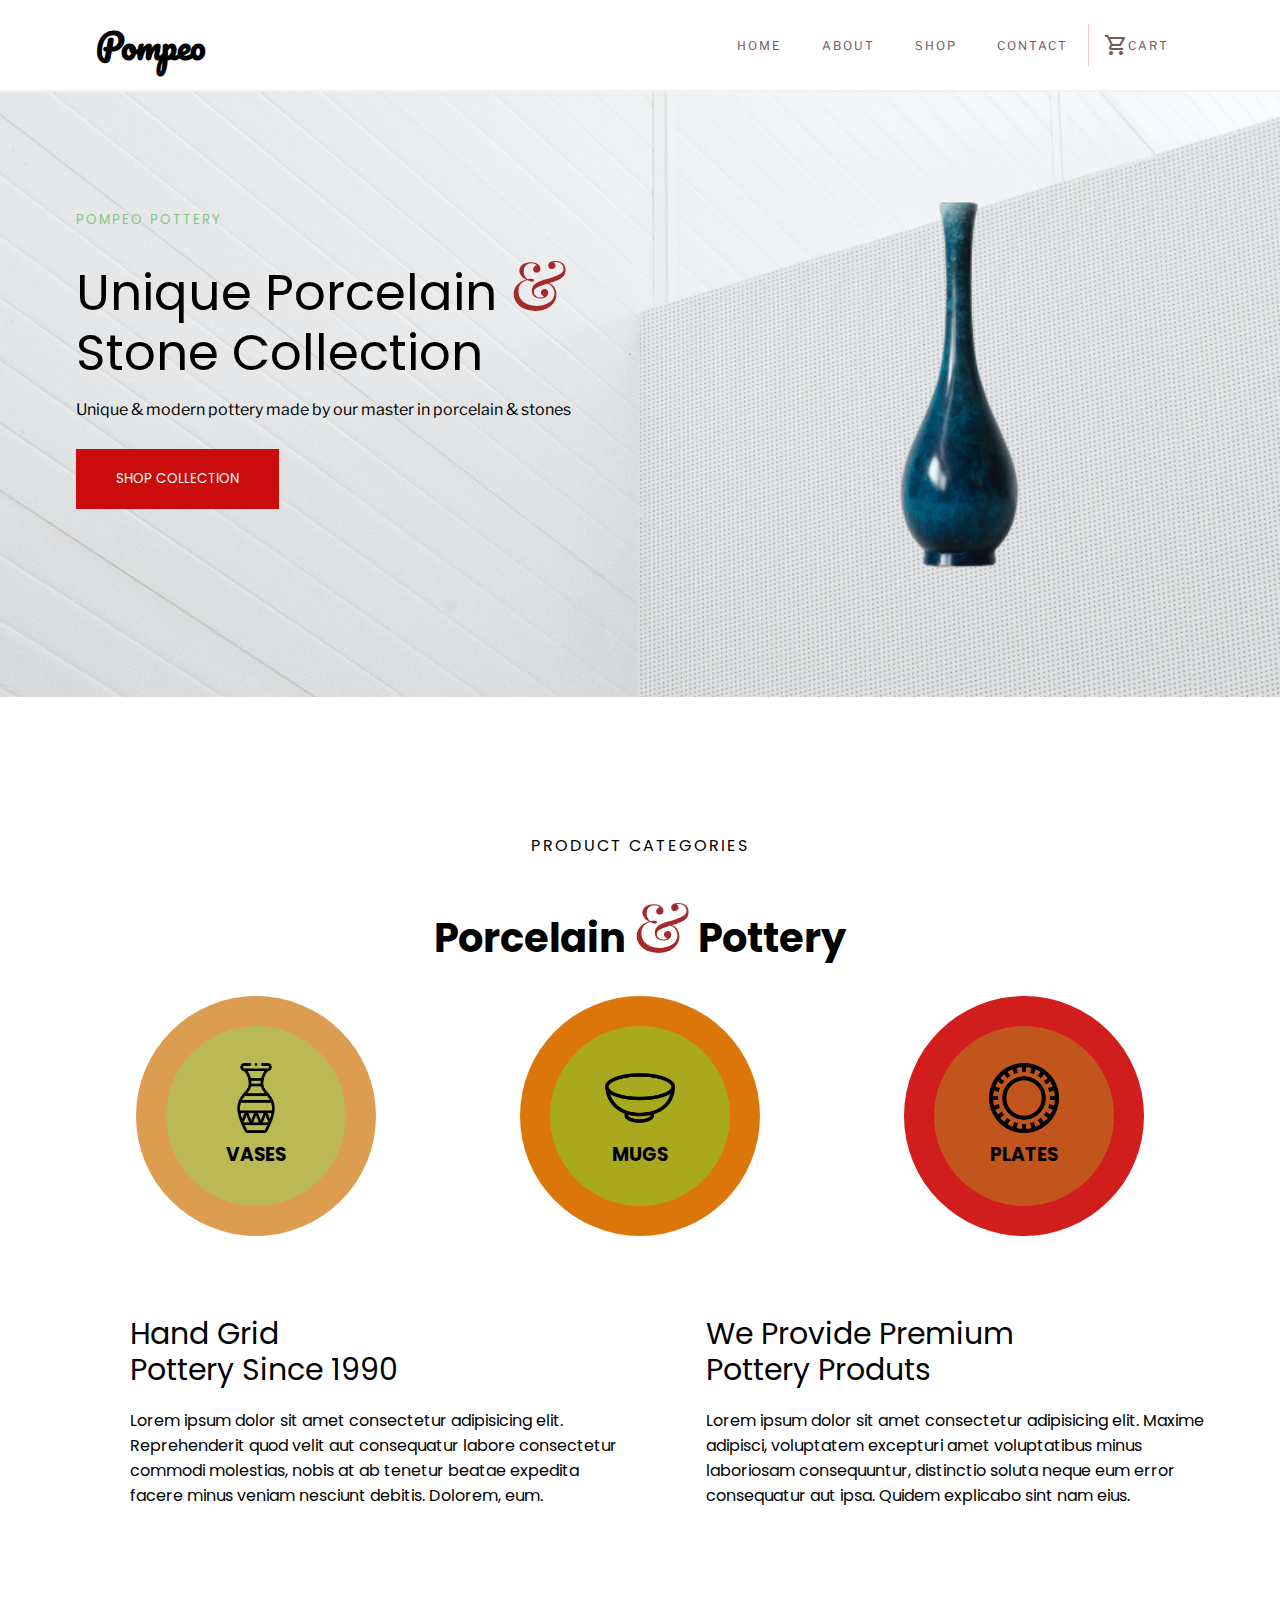
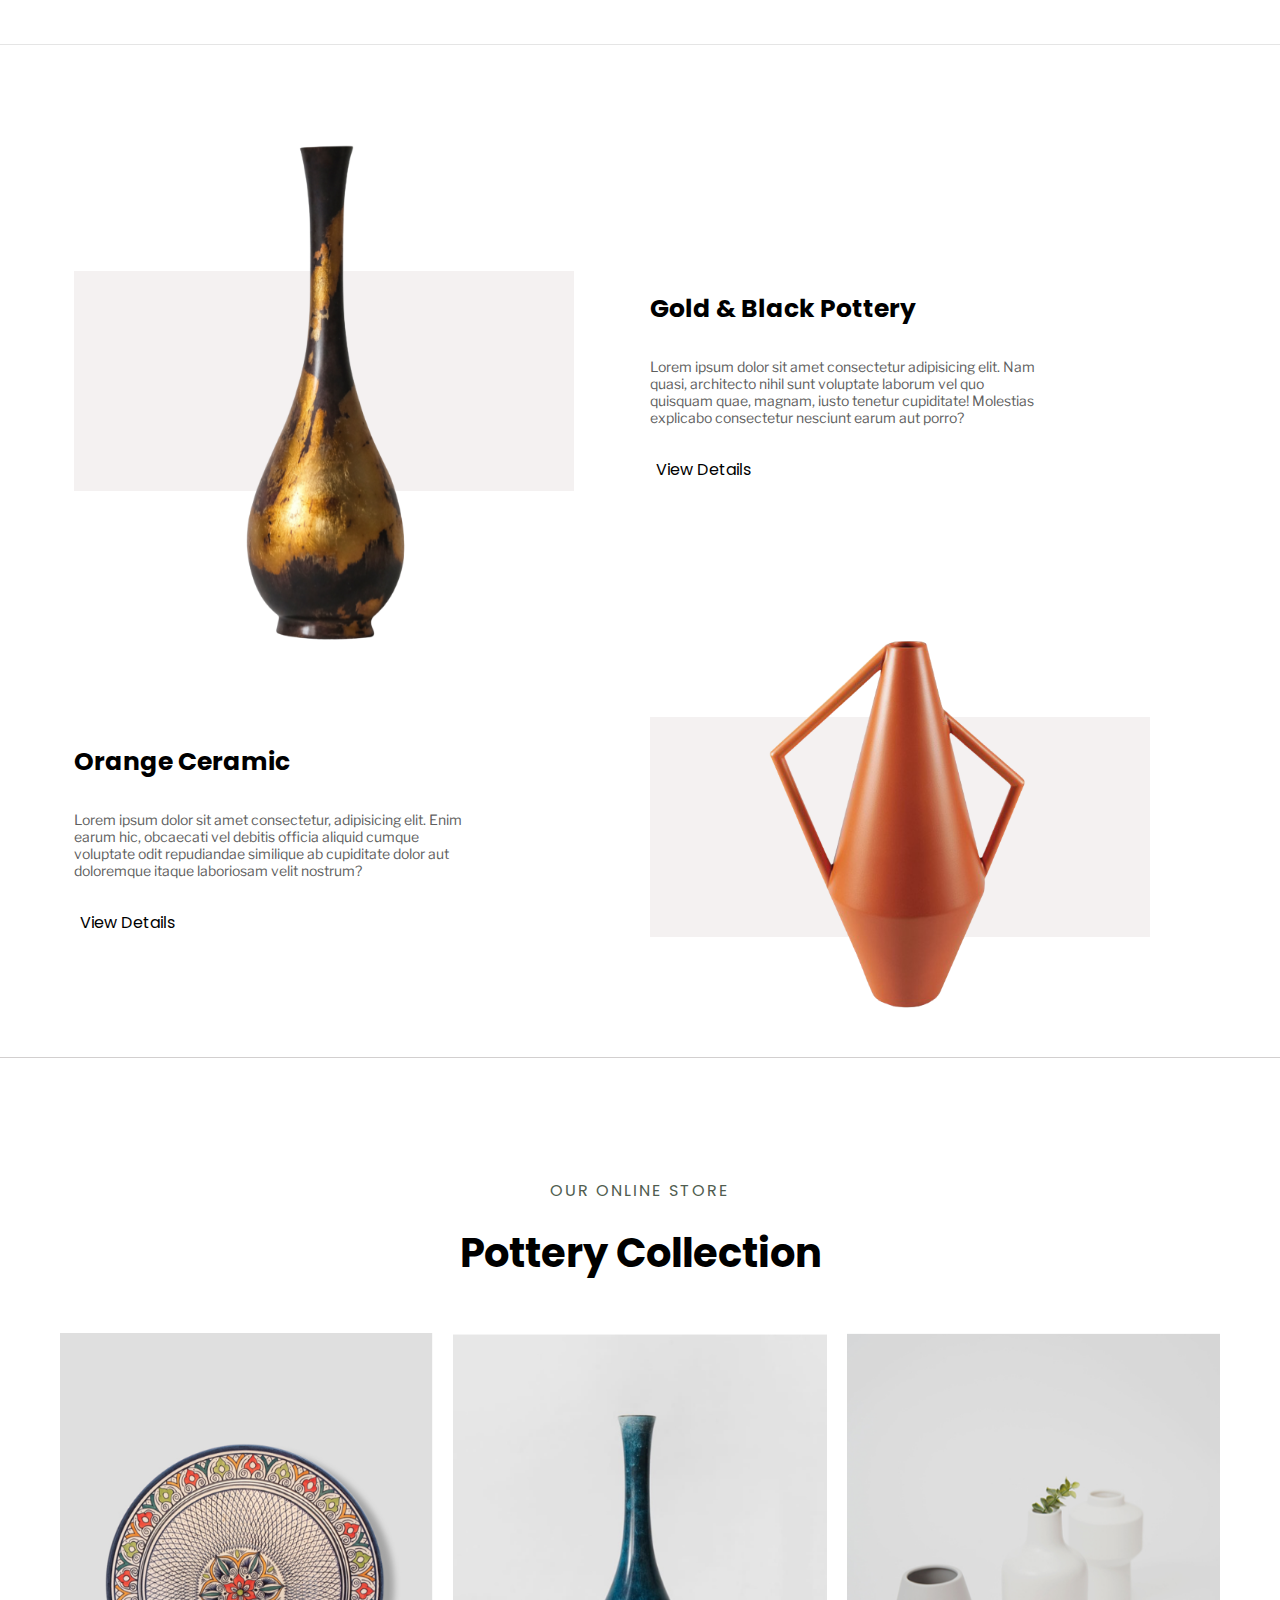
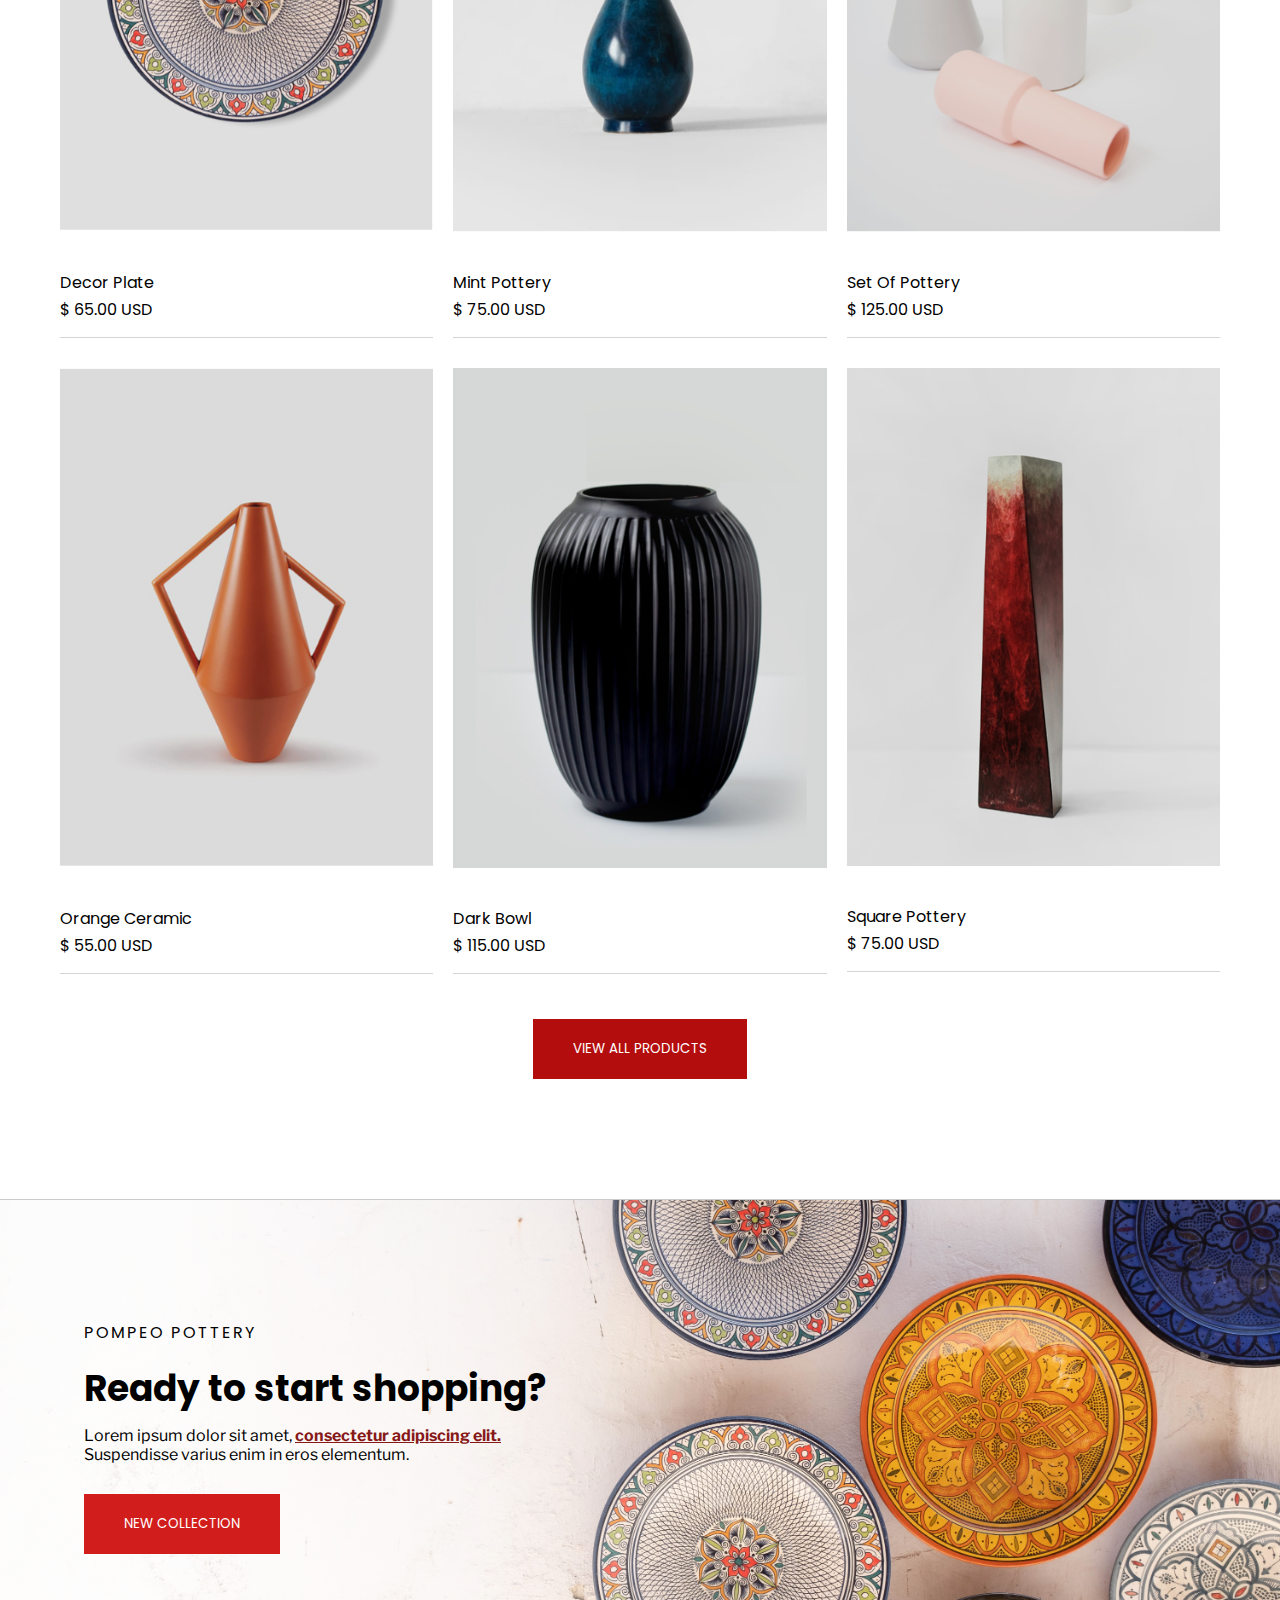
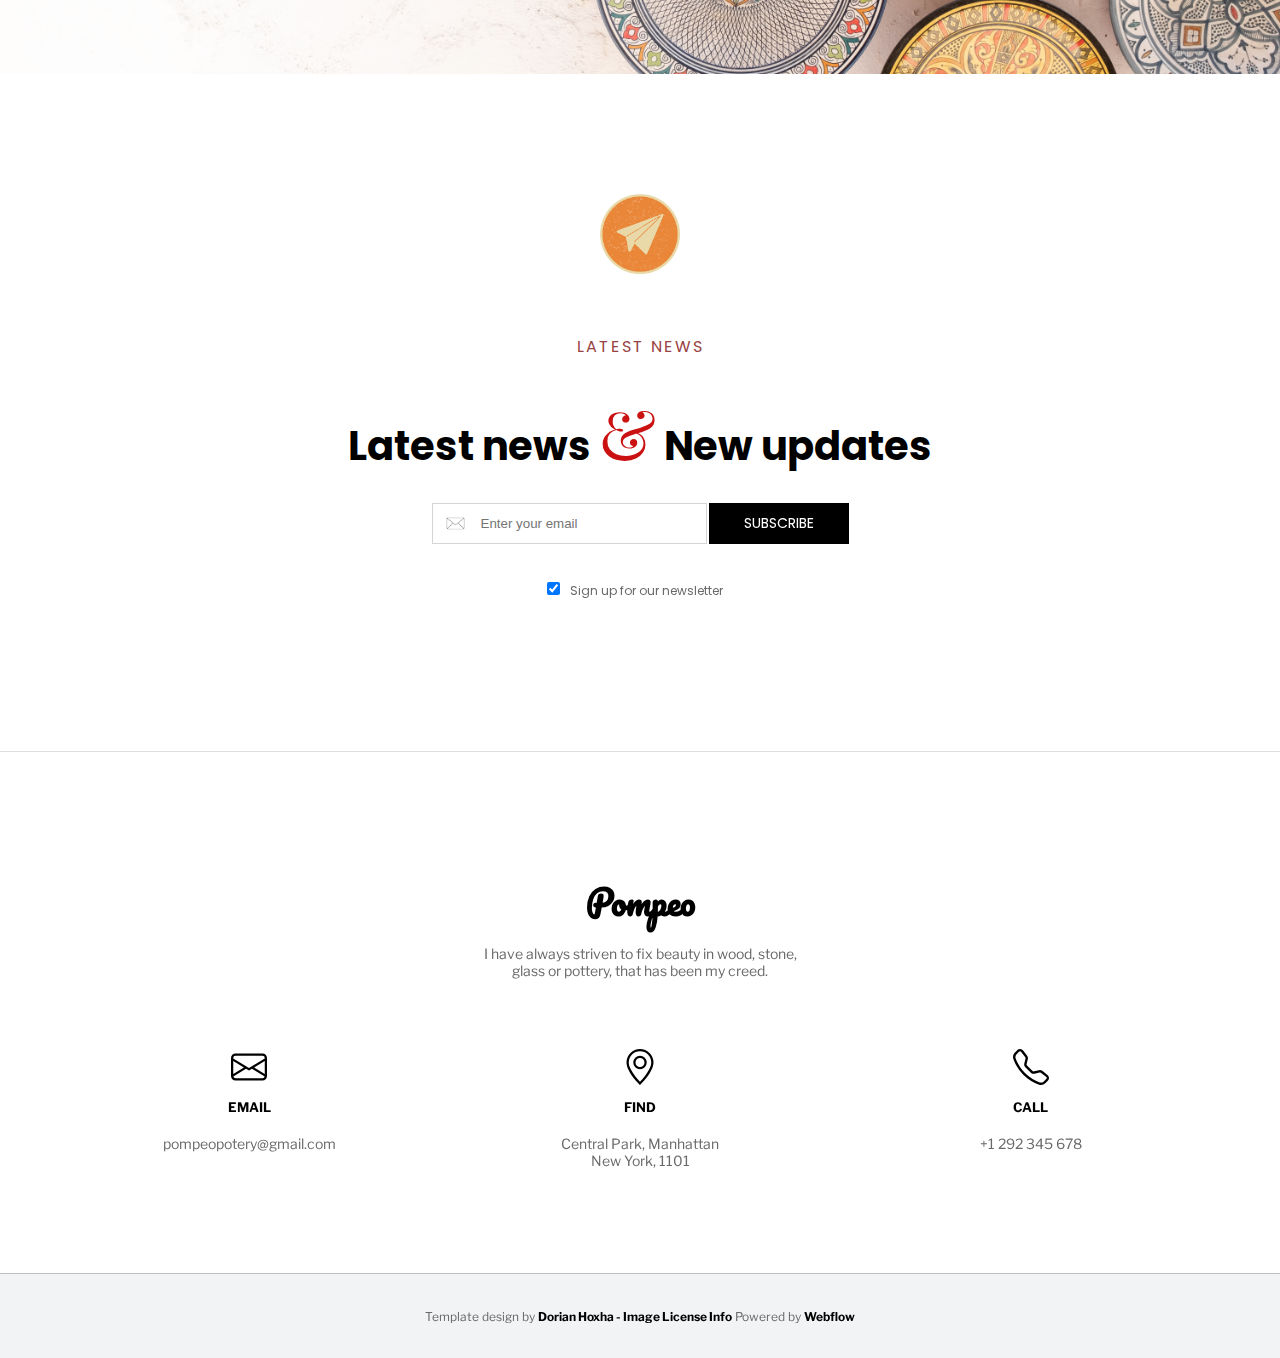
<file: index.html>
<!DOCTYPE html>
<html lang="en">

<head>
  <meta charset="UTF-8">
  <meta name="viewport" content="width=device-width, initial-scale=1.0">
  <title>Document</title>
  <link rel="stylesheet" href="https://cdnjs.cloudflare.com/ajax/libs/font-awesome/4.7.0/css/font-awesome.min.css">
  <link rel="stylesheet" href="style.css">
  <!--media-group-->
  <link rel="stylesheet" media="screen and (max-width: 991px)" href="tablet-screen.css">
  <link rel="stylesheet" media="screen and (max-width: 767px)" href="mobile-screen1.css">
  <link rel="stylesheet" media="screen and (max-width: 479px)" href="mobile-screen2.css">
  <!--font-link-group-->
  <link rel="preconnect" href="https://fonts.googleapis.com">
  <link rel="preconnect" href="https://fonts.gstatic.com" crossorigin>
  <link href="https://fonts.googleapis.com/css2?family=Baskervville&family=Libre+Franklin&display=swap"
    rel="stylesheet">
  <link href="https://fonts.googleapis.com/css2?family=Pacifico&display=swap" rel="stylesheet">
  <link href="https://fonts.googleapis.com/css2?family=Pacifico&family=Poppins&display=swap" rel="stylesheet">
  <link href="https://fonts.googleapis.com/css2?family=Pacifico&family=Playfair+Display&family=Poppins&display=swap"
    rel="stylesheet">
  <link rel="stylesheet"
    href="https://fonts.googleapis.com/css2?family=Material+Symbols+Outlined:opsz,wght,FILL,GRAD@24,400,0,0" />
  <link
    href="https://fonts.googleapis.com/css2?family=Lato&family=Pacifico&family=Playfair+Display&family=Poppins&display=swap"
    rel="stylesheet">
</head>

<body>
  <div class="container">
    <header>
      <div class="sub-container">
        <h3>Pompeo</h3>
        <div>
        <ul>
          <li><a href="index.html">Home</a></li>
          <li><a href="about.html">About</a></li>
          <li><a href="shop.html">Shop</a></li>
          <li><a href="contact.html">Contact</a></li>
          <li>
            <a href="">
              <span class="material-symbols-outlined">shopping_cart</span> Cart
            </a>
          </li>
          <a href="javascript:void(0);" class="icon" onclick="myFunction()">
            <i class="fa fa-bars"></i>
          </a>
        </ul>  
       </div>
      </div>
    </header>
    <!--Main Section-->
    <main>
      <div class="topnav">
        <div id="myLinks">
          <a href="index.html">Home</a>
          <a href="about.html">About</a>
          <a href="shop.html">Shop</a>
          <a href="contact.html">Contact</a>
        </div>
      </div> 
      <div class="hero">
        <div class="hero-container">
          <div class="left-text">
            <h5>Pompeo Pottery</h5>
            <h1>Unique Porcelain <span>&</span><br> Stone Collection</h1>
            <p>Unique & modern pottery made by our master in porcelain & stones</p>
            <button>Shop Collection</button>
          </div>
          <div class="right"><img src="./img-folder/oriento-l0ah3UBLppo-unsplash-removebg-preview.png"
              alt="pottery-image">
          </div>
        </div>
      </div>
      <!-- frist section -->
      <section id="first">
        <div class="content-title-container">
          <div class="section-content-title">
            <p>Product Categories</p>
            <h1>Porcelain <span>&</span> Pottery</h1>
          </div>
          <div class="link-items">
            <div class="circle-box">
              <div class="box">
                <div class="sub-box">
                  <div class="circle-in item1">
                    <div class="circle1 inner-circle-1">
                      <div class="inner-image"><img src="./img-folder/vase.png" alt="" width="70" height="70">
                        <h3>Vases</h3>
                      </div>
                    </div>
                  </div>
                </div>
              </div>
            </div>
            <div class="circle-box">
              <div class="box">
                <div class="sub-box">
                  <div class="circle-in item2">
                    <div class="circle1 inner-circle-2">
                      <div class="inner-image"><img src="./img-folder/bowl.png" alt="" width="70" height="70">
                        <h3>Mugs</h3>
                      </div>
                    </div>
                  </div>
                </div>
              </div>
            </div>
            <div class="circle-box">
              <div class="box">
                <div class="sub-box">
                  <div class="circle-in item3">
                    <div class="circle1 inner-circle-3">
                      <div class="inner-image"><img src="./img-folder/plate.png" alt="" width="70" height="70">
                        <h3>Plates</h3>
                      </div>
                    </div>
                  </div>
                </div>
              </div>
            </div>
          </div>
          <div class="history-content">
            <div class="text-history">
              <div class="history">
                <h1>Hand Grid<br>Pottery Since 1990</h1>
                <p>Lorem ipsum dolor sit amet consectetur adipisicing elit. Reprehenderit quod velit aut consequatur
                  labore
                  consectetur commodi molestias, nobis at ab tenetur beatae expedita facere minus veniam nesciunt
                  debitis.
                  Dolorem,
                  eum.</p>
              </div>
            </div>
            <div class="text-history">
              <div class="history">
                <h1>We Provide Premium<br>Pottery Produts</h1>
                <p>Lorem ipsum dolor sit amet consectetur adipisicing elit. Maxime adipisci, voluptatem excepturi amet
                  voluptatibus
                  minus laboriosam consequuntur, distinctio soluta neque eum error consequatur aut ipsa. Quidem
                  explicabo sint
                  nam
                  eius.</p>
              </div>
            </div>
          </div>
        </div>
      </section>
      <!--Second section-->
      <section id="second">
        <div class="second-section-container">
          <div class="first-row top">
            <div class="row-in">
              <div class="index-row-in">
                <div><img src="./img-folder/Screenshot_2023-09-27_234010-removebg-preview.png" alt="" width="250"
                    height="530">
                </div>
              </div>
            </div>
            <div class="second-row-in">
              <div>
                <h3>Gold & Black Pottery</h3>
                <p>Lorem ipsum dolor sit amet consectetur adipisicing elit. Nam quasi, architecto nihil sunt voluptate
                  laborum
                  vel
                  quo quisquam quae, magnam, iusto tenetur cupiditate! Molestias explicabo consectetur nesciunt earum
                  aut
                  porro?<button>View Details</button></p>
              </div>
            </div>
          </div>
          <div class="first-row bottom" style="padding-bottom: 0;">
            <div class="second-row-in">
              <div>
                <h3>Orange Ceramic</h3>
                <p>Lorem ipsum dolor sit amet consectetur, adipisicing elit. Enim earum hic, obcaecati vel debitis
                  officia
                  aliquid cumque voluptate odit repudiandae similique ab cupiditate dolor aut doloremque itaque
                  laboriosam
                  velit nostrum?</p>
                <button>View Details</button>
              </div>
            </div>
            <div class="row-in">
              <div class="index-row-in">
                <div><img src="./img-folder/Screenshot_2023-09-27_233026-removebg-preview.png" alt="" width="280"
                    height="460">
                </div>
              </div>
            </div>
          </div>
        </div>
      </section>
      <!--Third Section-->
      <section id="third">
        <div>
          <p>Our Online Store</p>
          <h1>Pottery Collection</h1>
          <div class="grid">
            <div class="grid-container">
              <div class="grid-item">
                <div>
                  <div class="image">
                    <img src="./img-folder/Screenshot 2023-09-28 100426.png" alt="">
                  </div>
                  <div>
                    <p>Decor Plate</p><span>$ 65.00 USD</span>
                  </div>
                </div>
              </div>
              <div class="grid-item">
                <div>
                  <div class="image">
                    <img src="./img-folder/Screenshot 2023-09-28 100531.png" alt="">
                  </div>
                  <div>
                    <p>Mint Pottery</p><span>$ 75.00 USD</span>
                  </div>
                </div>
              </div>
              <div class="grid-item">
                <div>
                  <div class="image"><img src="./img-folder/Screenshot 2023-09-28 100602.png" alt=""></div>
                  <div>
                    <p>Set Of Pottery</p><span>$ 125.00 USD</span>
                  </div>
                </div>
              </div>
              <div class="grid-item">
                <div>
                  <div class="image">
                    <img src="./img-folder/Screenshot 2023-09-28 100633.png" alt="">
                  </div>
                  <div>
                    <p>Orange Ceramic</p><span>$ 55.00 USD</span>
                  </div>
                </div>
              </div>
              <div class="grid-item">
                <div>
                  <div class="image">
                    <img src="./img-folder/Screenshot 2023-09-28 100706.png" alt="">
                  </div>
                  <div>
                    <p>Dark Bowl</p><span>$ 115.00 USD</span>
                  </div>
                </div>
              </div>
              <div class="grid-item">
                <div>
                  <div class="image">
                    <img src="./img-folder/Screenshot 2023-09-28 100820.png" alt="">
                  </div>
                  <div>
                    <p>Square Pottery</p><span>$ 75.00 USD</span>
                  </div>
                </div>
              </div>
            </div>
          </div>
          <button>
            <p>View all Products</p>
          </button>
        </div>
      </section>
      <!--Fourth Section-->
      <section id="fourth">
        <div class="new-collection">
          <div class="collection-container">
            <div>
              <div class="collection-text">
                <p>POMPEO POTTERY</p>
                <h2>Ready to start shopping?</h2>
                <p>Lorem ipsum dolor sit amet, <span>consectetur adipiscing elit.</span><br>Suspendisse varius enim in
                  eros
                  elementum.</p>
                <button>New Collection</button>
              </div>
            </div>
            <div></div>
          </div>
        </div>
      </section>
      <!--Fifth Section-->
      <section id="fifth" style="box-sizing: content-box;">
        <div class="fifth-container">
          <div>
            <div class="logo"><img src="./img-folder/—Pngtree—vector paper plane icon_4015571.png" alt="" width="80"
                height="80"></div>
            <p>Latest News</p>
            <h1>Latest news <span>&</span> New updates</h1>
            <form action="" autocomplete="on">
              <div><input type="email" placeholder="Enter your email" autofocus><button
                  style="display: inline;">Subscribe</button></div>
              <input type="checkbox" name="check" value="sign-up" checked><label for="check">Sign up for our
                newsletter</label>
            </form>
          </div>
        </div>
      </section>
    </main>
    <footer>
      <div class="footer-container">
        <div class="center-content">
          <h3>Pompeo</h3>
          <p>I have always striven to fix beauty in wood, stone,<br>
            glass or pottery, that has been my creed.
          </p>
        </div>
        <div class="content-block-container">
          <div>
            <svg xmlns="http://www.w3.org/2000/svg" width="36" height="36" fill="currentColor" class="bi bi-envelope"
              viewBox="0 0 16 16">
              <path
                d="M0 4a2 2 0 0 1 2-2h12a2 2 0 0 1 2 2v8a2 2 0 0 1-2 2H2a2 2 0 0 1-2-2V4Zm2-1a1 1 0 0 0-1 1v.217l7 4.2 7-4.2V4a1 1 0 0 0-1-1H2Zm13 2.383-4.708 2.825L15 11.105V5.383Zm-.034 6.876-5.64-3.471L8 9.583l-1.326-.795-5.64 3.47A1 1 0 0 0 2 13h12a1 1 0 0 0 .966-.741ZM1 11.105l4.708-2.897L1 5.383v5.722Z" />
            </svg>
            <h4>email</h4>
            <p>pompeopotery@gmail.com</p>
          </div>
          <div>
            <svg xmlns="http://www.w3.org/2000/svg" width="36" height="36" fill="currentColor" class="bi bi-geo-alt"
              viewBox="0 0 16 16">
              <path
                d="M12.166 8.94c-.524 1.062-1.234 2.12-1.96 3.07A31.493 31.493 0 0 1 8 14.58a31.481 31.481 0 0 1-2.206-2.57c-.726-.95-1.436-2.008-1.96-3.07C3.304 7.867 3 6.862 3 6a5 5 0 0 1 10 0c0 .862-.305 1.867-.834 2.94zM8 16s6-5.686 6-10A6 6 0 0 0 2 6c0 4.314 6 10 6 10z" />
              <path d="M8 8a2 2 0 1 1 0-4 2 2 0 0 1 0 4zm0 1a3 3 0 1 0 0-6 3 3 0 0 0 0 6z" />
            </svg>
            <h4>Find</h4>
            <p>Central Park, Manhattan
              <br>New York, 1101
            </p>
          </div>
          <div>
            <svg xmlns="http://www.w3.org/2000/svg" width="36" height="36" fill="currentColor" class="bi bi-telephone"
              viewBox="0 0 16 16">
              <path
                d="M3.654 1.328a.678.678 0 0 0-1.015-.063L1.605 2.3c-.483.484-.661 1.169-.45 1.77a17.568 17.568 0 0 0 4.168 6.608 17.569 17.569 0 0 0 6.608 4.168c.601.211 1.286.033 1.77-.45l1.034-1.034a.678.678 0 0 0-.063-1.015l-2.307-1.794a.678.678 0 0 0-.58-.122l-2.19.547a1.745 1.745 0 0 1-1.657-.459L5.482 8.062a1.745 1.745 0 0 1-.46-1.657l.548-2.19a.678.678 0 0 0-.122-.58L3.654 1.328zM1.884.511a1.745 1.745 0 0 1 2.612.163L6.29 2.98c.329.423.445.974.315 1.494l-.547 2.19a.678.678 0 0 0 .178.643l2.457 2.457a.678.678 0 0 0 .644.178l2.189-.547a1.745 1.745 0 0 1 1.494.315l2.306 1.794c.829.645.905 1.87.163 2.611l-1.034 1.034c-.74.74-1.846 1.065-2.877.702a18.634 18.634 0 0 1-7.01-4.42 18.634 18.634 0 0 1-4.42-7.009c-.362-1.03-.037-2.137.703-2.877L1.885.511z" />
            </svg>
            <h4>call</h4>
            <p>+1 292 345 678</p>
          </div>
        </div>
      </div>
      <div class="sub-footer">
        <p>Template design by <span>Dorian Hoxha - Image License Info</span> Powered by <span>Webflow</span></p>
      </div>
    </footer>
    <script>
      function myFunction() {
        var x = document.getElementById("myLinks");
        if (x.style.display === "block") {
          x.style.display = "none";
        } else {
          x.style.display = "block";
        }
      }
    </script>
  </div>
  <script>
    window.onload = function() {
      window.scrollTo(0, 0); // Scrolls to the top of the page when it loads
    };
  </script>
  
</body>

</html>
</file>
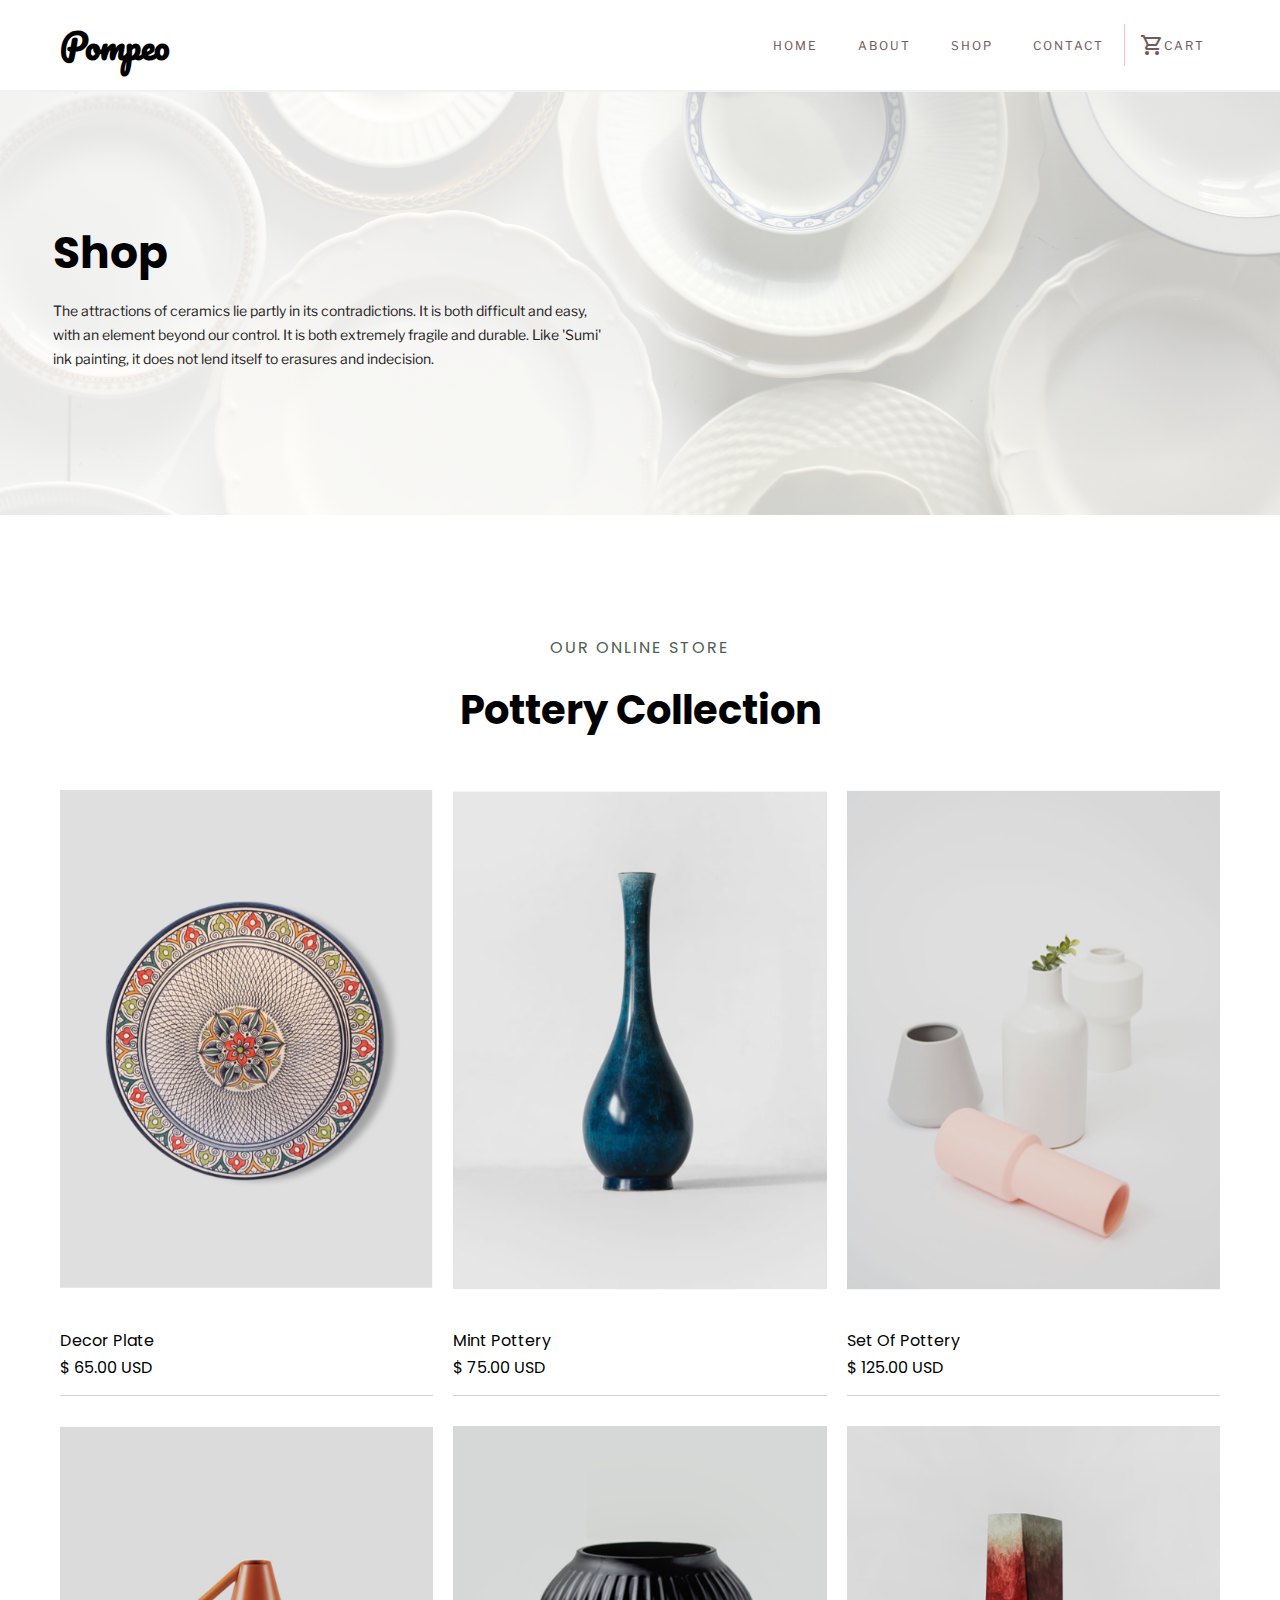
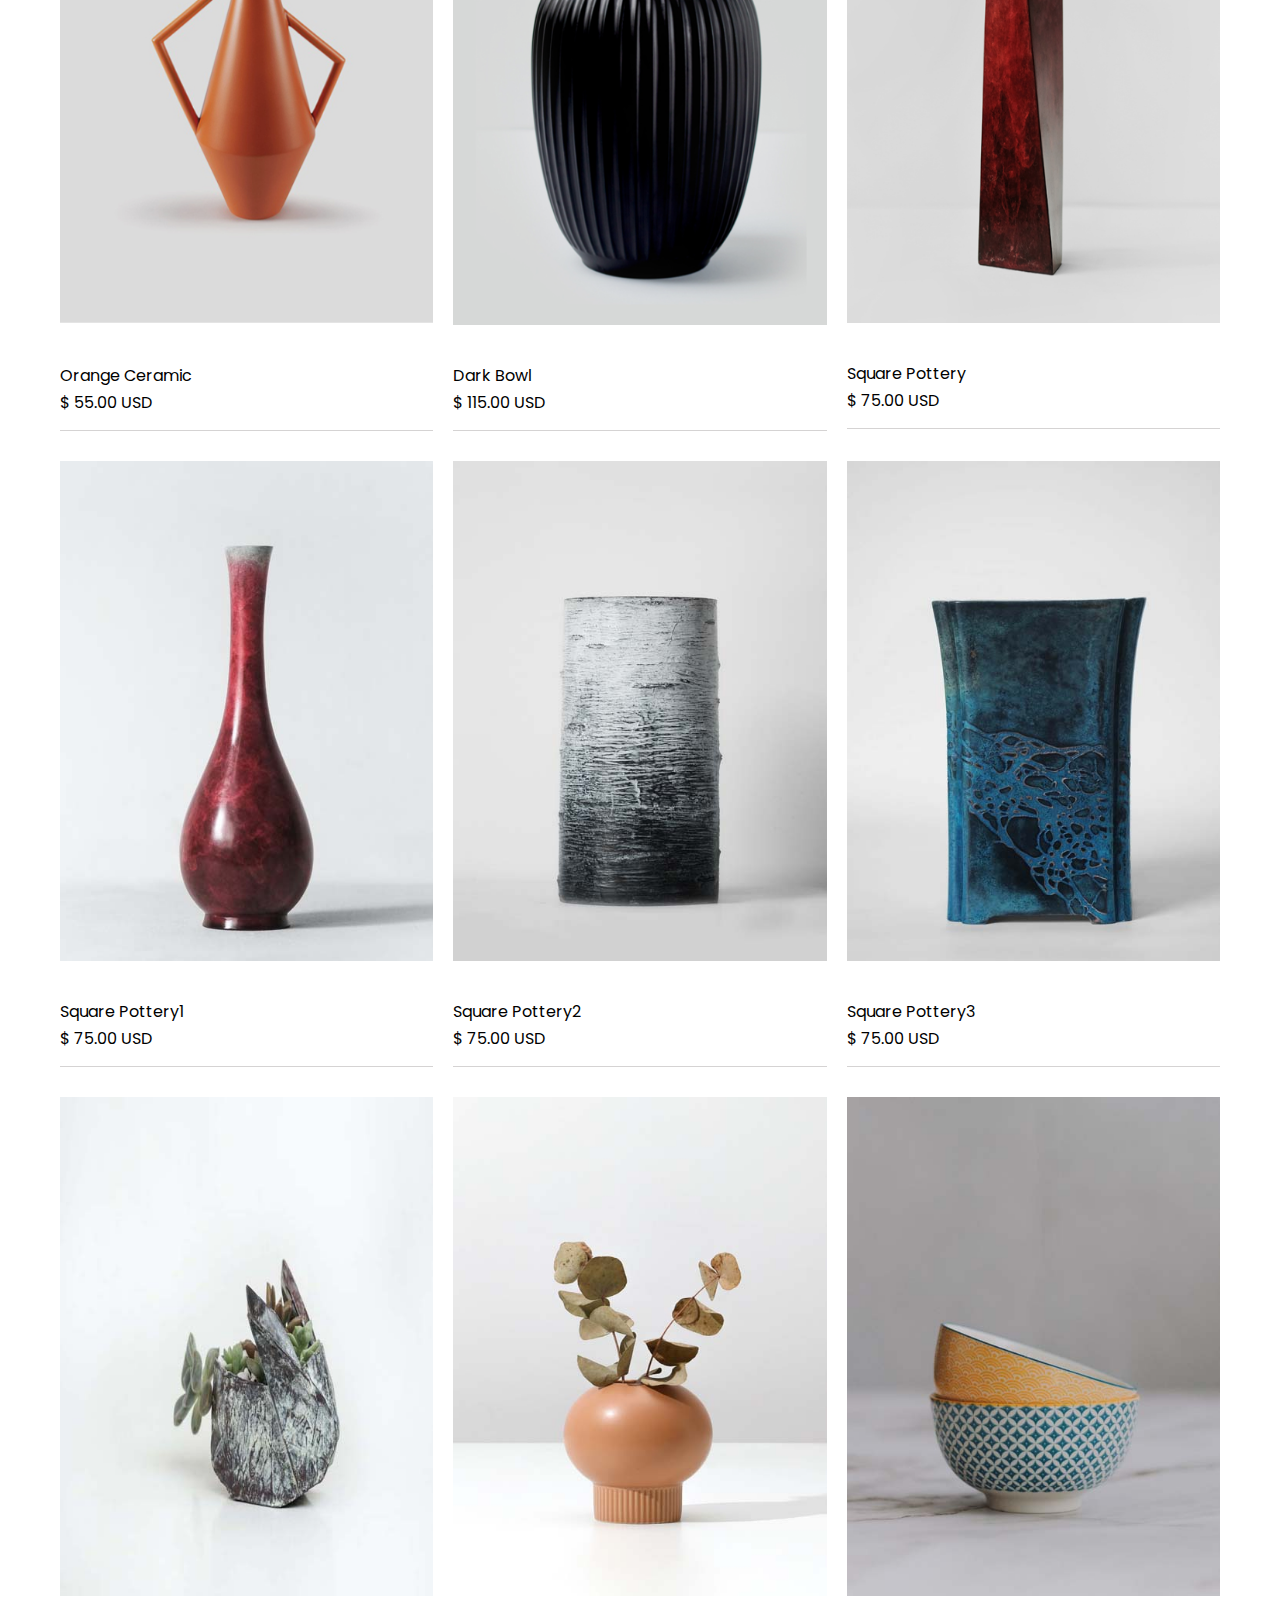
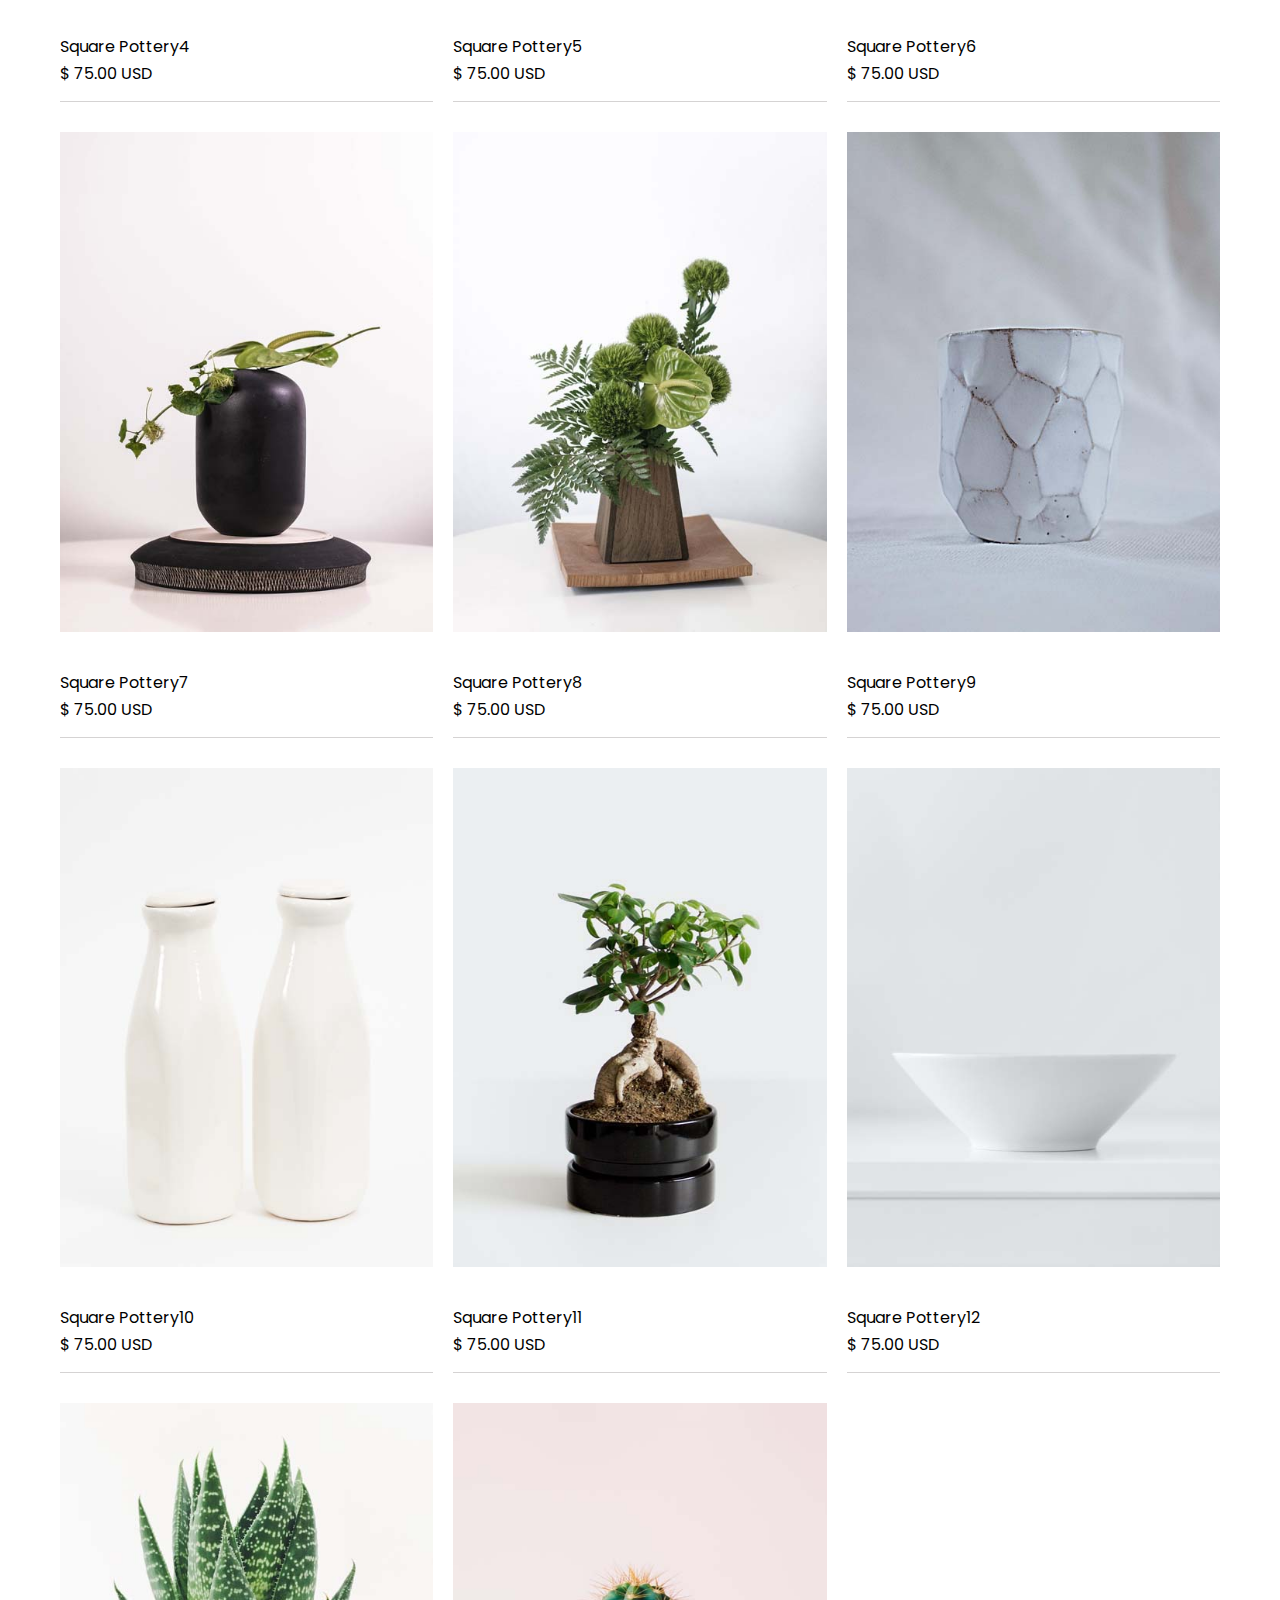
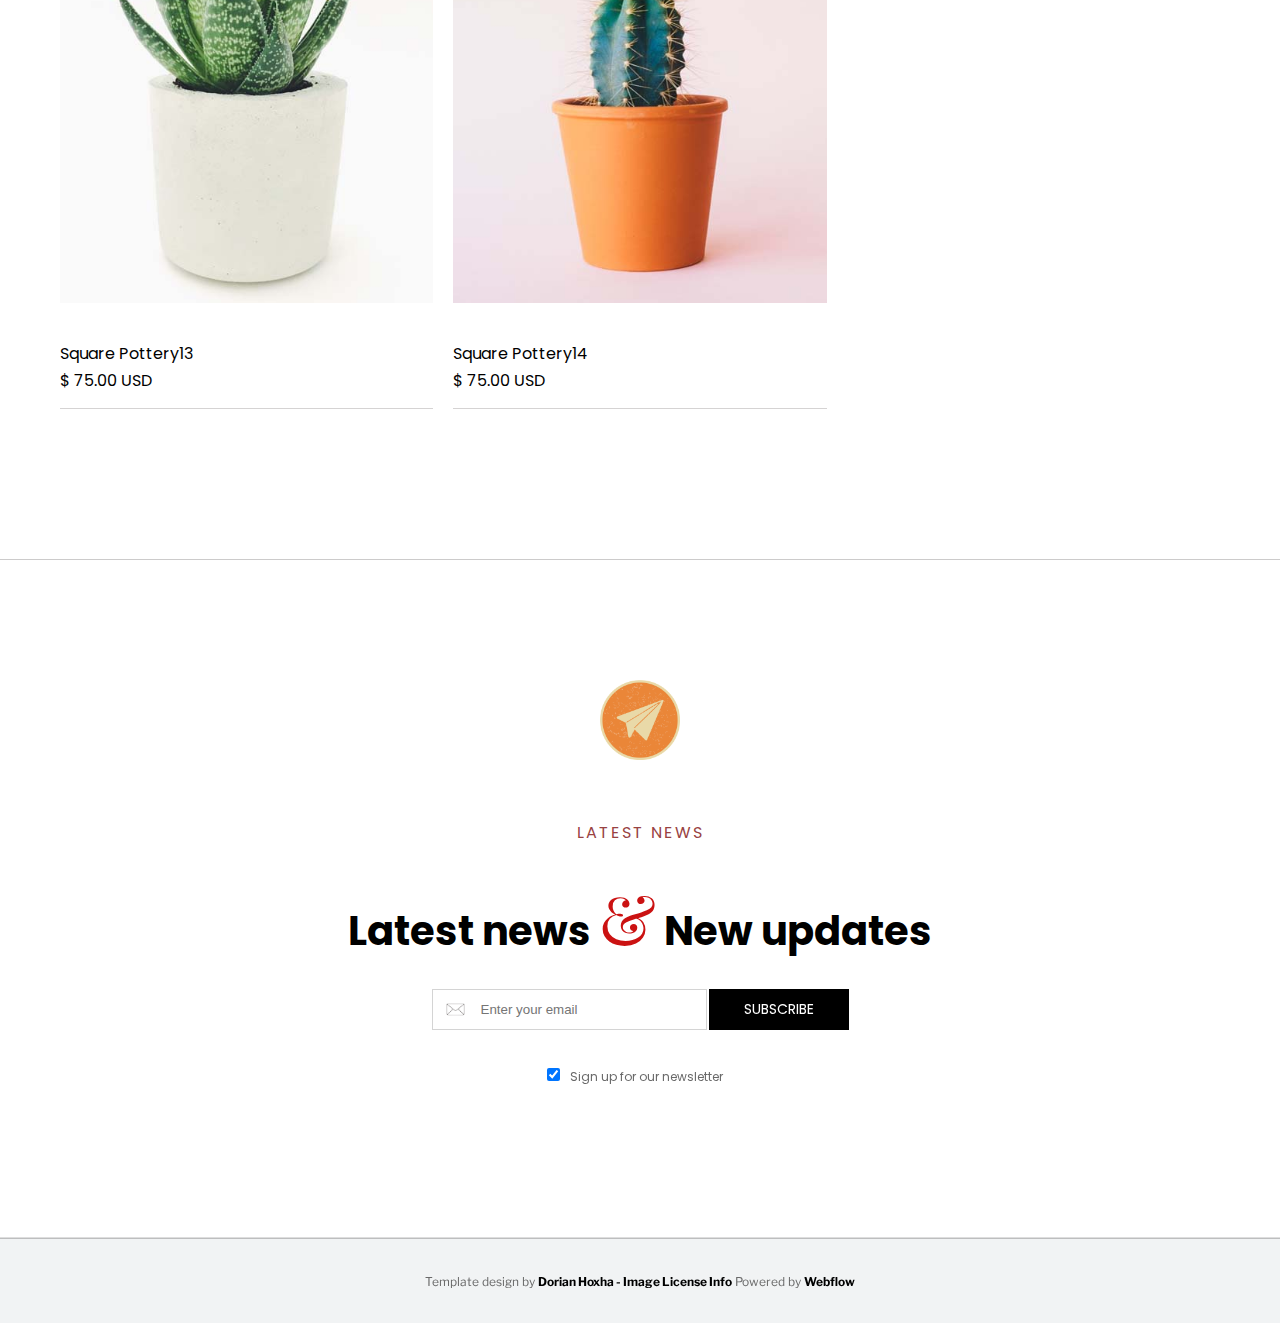
<file: shop.html>
<!DOCTYPE html>
<html lang="en">
<head>
    <meta charset="UTF-8">
    <meta name="viewport" content="width=device-width, initial-scale=1.0">
    <title>Document</title>
    <link rel="stylesheet" href="https://cdnjs.cloudflare.com/ajax/libs/font-awesome/4.7.0/css/font-awesome.min.css">
    <link rel="stylesheet" href="style.css">
    <link rel="stylesheet" href="about.css">
    <link rel="stylesheet" href="shop.css">
    <!--media-group-->
    <link rel="stylesheet" media="screen and (max-width: 991px)" href="tablet-screen.css">
    <link rel="stylesheet" media="screen and (max-width: 767px)" href="mobile-screen1.css">
    <link rel="stylesheet" media="screen and (max-width: 479px)" href="mobile-screen2.css">
    <!--font-link-group-->
    <link rel="preconnect" href="https://fonts.googleapis.com">
    <link rel="preconnect" href="https://fonts.gstatic.com" crossorigin>
    <link href="https://fonts.googleapis.com/css2?family=Baskervville&family=Libre+Franklin&display=swap"
      rel="stylesheet">
    <link href="https://fonts.googleapis.com/css2?family=Pacifico&display=swap" rel="stylesheet">
    <link href="https://fonts.googleapis.com/css2?family=Pacifico&family=Poppins&display=swap" rel="stylesheet">
    <link href="https://fonts.googleapis.com/css2?family=Pacifico&family=Playfair+Display&family=Poppins&display=swap"
      rel="stylesheet">
    <link rel="stylesheet"
      href="https://fonts.googleapis.com/css2?family=Material+Symbols+Outlined:opsz,wght,FILL,GRAD@24,400,0,0" />
    <link
      href="https://fonts.googleapis.com/css2?family=Lato&family=Pacifico&family=Playfair+Display&family=Poppins&display=swap"
      rel="stylesheet">
</head>
<body>
    <div class="container">
        <header>
            <header>
                <div class="sub-container">
                    <h3>Pompeo</h3>
                    <div>
                        <ul>
                            <li><a href="index.html">Home</a></li>
                            <li><a href="about.html">About</a></li>
                            <li><a href="shop.html">Shop</a></li>
                            <li><a href="contact.html">Contact</a></li>
                            <li>
                                <a href="">
                                    <span class="material-symbols-outlined">shopping_cart</span> Cart
                                </a>
                            </li>
                            <a href="javascript:void(0);" class="icon" onclick="myFunction()">
                                <i class="fa fa-bars"></i>
                            </a>
                        </ul>
                    </div>
                </div>
            </header>
        </header>
        <main>
            <div class="topnav">
                <div id="myLinks">
                    <a href="index.html">Home</a>
                    <a href="about.html">About</a>
                    <a href="shop.html">Shop</a>
                    <a href="contact.html">Contact</a>
                </div>
            </div>
            <div class="about-hero">
                <div class="hero-text-container">
                    <div>
                        <h1>Shop</h1>
                        <p>The attractions of ceramics lie partly in its contradictions. It is both difficult and easy,
                            with an element beyond our control. It is both extremely fragile and durable. Like 'Sumi'
                            ink painting, it does not lend itself to erasures and indecision.</p>
                    </div>
                    <div></div>
                </div>
            </div>
            <section id="third">
                <div>
                  <p>Our Online Store</p>
                  <h1>Pottery Collection</h1>
                  <div class="grid">
                    <div class="grid-container">
                      <div class="grid-item">
                        <div>
                          <div class="image">
                            <img src="./img-folder/Screenshot 2023-09-28 100426.png" alt="">
                          </div>
                          <div>
                            <p>Decor Plate</p><span>$ 65.00 USD</span>
                          </div>
                        </div>
                      </div>
                      <div class="grid-item">
                        <div>
                          <div class="image">
                            <img src="./img-folder/Screenshot 2023-09-28 100531.png" alt="">
                          </div>
                          <div>
                            <p>Mint Pottery</p><span>$ 75.00 USD</span>
                          </div>
                        </div>
                      </div>
                      <div class="grid-item">
                        <div>
                          <div class="image"><img src="./img-folder/Screenshot 2023-09-28 100602.png" alt=""></div>
                          <div>
                            <p>Set Of Pottery</p><span>$ 125.00 USD</span>
                          </div>
                        </div>
                      </div>
                      <div class="grid-item">
                        <div>
                          <div class="image">
                            <img src="./img-folder/Screenshot 2023-09-28 100633.png" alt="">
                          </div>
                          <div>
                            <p>Orange Ceramic</p><span>$ 55.00 USD</span>
                          </div>
                        </div>
                      </div>
                      <div class="grid-item">
                        <div>
                          <div class="image">
                            <img src="./img-folder/Screenshot 2023-09-28 100706.png" alt="">
                          </div>
                          <div>
                            <p>Dark Bowl</p><span>$ 115.00 USD</span>
                          </div>
                        </div>
                      </div>
                      <div class="grid-item">
                        <div>
                          <div class="image">
                            <img src="./img-folder/Screenshot 2023-09-28 100820.png" alt="">
                          </div>
                          <div>
                            <p>Square Pottery</p><span>$ 75.00 USD</span>
                          </div>
                        </div>
                      </div>
                      <div class="grid-item">
                        <div>
                          <div class="image">
                            <img src="./img-folder/oriento-maVIpNNtmlQ-unsplash.jpg" alt="">
                          </div>
                          <div>
                            <p>Square Pottery1</p><span>$ 75.00 USD</span>
                          </div>
                        </div>
                      </div>
                      <div class="grid-item">
                        <div>
                          <div class="image">
                            <img src="./img-folder/gp1.jpg" alt="">
                          </div>
                          <div>
                            <p>Square Pottery2</p><span>$ 75.00 USD</span>
                          </div>
                        </div>
                      </div>
                      <div class="grid-item">
                        <div>
                          <div class="image">
                            <img src="./img-folder/gp2.jpg" alt="">
                          </div>
                          <div>
                            <p>Square Pottery3</p><span>$ 75.00 USD</span>
                          </div>
                        </div>
                      </div>
                      <div class="grid-item">
                        <div>
                          <div class="image">
                            <img src="./img-folder/gp3.jpg" alt="">
                          </div>
                          <div>
                            <p>Square Pottery4</p><span>$ 75.00 USD</span>
                          </div>
                        </div>
                      </div>
                      <div class="grid-item">
                        <div>
                          <div class="image">
                            <img src="./img-folder/gp4.jpg" alt="">
                          </div>
                          <div>
                            <p>Square Pottery5</p><span>$ 75.00 USD</span>
                          </div>
                        </div>
                      </div>
                      <div class="grid-item">
                        <div>
                          <div class="image">
                            <img src="./img-folder/gp5.jpg" alt="">
                          </div>
                          <div>
                            <p>Square Pottery6</p><span>$ 75.00 USD</span>
                          </div>
                        </div>
                      </div>
                      <div class="grid-item">
                        <div>
                          <div class="image">
                            <img src="./img-folder/gp6.jpg" alt="">
                          </div>
                          <div>
                            <p>Square Pottery7</p><span>$ 75.00 USD</span>
                          </div>
                        </div>
                      </div>
                      <div class="grid-item">
                        <div>
                          <div class="image">
                            <img src="./img-folder/gp7.jpg" alt="">
                          </div>
                          <div>
                            <p>Square Pottery8</p><span>$ 75.00 USD</span>
                          </div>
                        </div>
                      </div>
                      <div class="grid-item">
                        <div>
                          <div class="image">
                            <img src="./img-folder/gp8.jpg" alt="">
                          </div>
                          <div>
                            <p>Square Pottery9</p><span>$ 75.00 USD</span>
                          </div>
                        </div>
                      </div>
                      <div class="grid-item">
                        <div>
                          <div class="image">
                            <img src="./img-folder/gp9.jpg" alt="">
                          </div>
                          <div>
                            <p>Square Pottery10</p><span>$ 75.00 USD</span>
                          </div>
                        </div>
                      </div>
                      <div class="grid-item">
                        <div>
                          <div class="image">
                            <img src="./img-folder/gp10.jpg" alt="">
                          </div>
                          <div>
                            <p>Square Pottery11</p><span>$ 75.00 USD</span>
                          </div>
                        </div>
                      </div>
                      <div class="grid-item">
                        <div>
                          <div class="image">
                            <img src="./img-folder/gp11.jpg" alt="">
                          </div>
                          <div>
                            <p>Square Pottery12</p><span>$ 75.00 USD</span>
                          </div>
                        </div>
                      </div>
                      <div class="grid-item">
                        <div>
                          <div class="image">
                            <img src="./img-folder/gp12.jpg" alt="">
                          </div>
                          <div>
                            <p>Square Pottery13</p><span>$ 75.00 USD</span>
                          </div>
                        </div>
                      </div>
                      <div class="grid-item">
                        <div>
                          <div class="image">
                            <img src="./img-folder/gp13.jpg" alt="">
                          </div>
                          <div>
                            <p>Square Pottery14</p><span>$ 75.00 USD</span>
                          </div>
                        </div>
                      </div>
                    </div>
                  </div>
                </div>
              </section>
              <section id="fifth" style="box-sizing: content-box;">
        <div class="fifth-container">
          <div>
            <div class="logo"><img src="./img-folder/—Pngtree—vector paper plane icon_4015571.png" alt="" width="80"
                height="80"></div>
            <p>Latest News</p>
            <h1>Latest news <span>&</span> New updates</h1>
            <form action="" autocomplete="on">
              <div><input type="email" placeholder="Enter your email" autofocus><button
                  style="display: inline;">Subscribe</button></div>
              <input type="checkbox" name="check" value="sign-up" checked><label for="check">Sign up for our
                newsletter</label>
            </form>
          </div>
        </div>
      </section>
        </main>
        <footer style="padding: 0;">
            <div class="sub-footer" style="margin: 0;">
                <p>Template design by <span>Dorian Hoxha - Image License Info</span> Powered by <span>Webflow</span></p>
              </div>
        </footer>
    </div>
    <script>
        function myFunction() {
            var x = document.getElementById("myLinks");
            if (x.style.display === "block") {
                x.style.display = "none";
            } else {
                x.style.display = "block";
            }
        }
    </script>
    <script>
        window.onload = function () {
            window.scrollTo(0, 0); // Scrolls to the top of the page when it loads
        };
    </script>
</body>
</html>
</file>
<file: style.css>
:root {
    --font-ville: 'Baskervville', serif;
    --font-libre: 'Libre Franklin', sans-serif;
    --font-pacifico: 'Pacifico', cursive;
    --font-poppins: 'Poppins', sans-serif;
    --font-playfair: 'Playfair Display', serif;
}

* {
    box-sizing: border-box;
}

body {
    margin: 0;
    padding: 0;
    display: flex;
    justify-content: center;
    overflow-x: hidden;
}

header {
    width: 100%;
    display: flex;
    justify-content: center;
    border-bottom: 2px solid rgba(200, 215, 220, 0.316);
    background-color: white;
    position: fixed !important;
    z-index: 3;
}

.container {
    width: 100%;
}

.sub-container {
    width: 1128px;
    padding: 0 20px;
    display: flex;
    align-items: center;
    justify-content: space-between;
    margin: 0;
    height: 90px;
}

.sub-container h3 {
    margin: 0;
    font-size: 34px;
    font-family: 'Pacifico', cursive;
}

.sub-container ul {
    font-family: 'Baskervville', serif;
    font-family: 'Libre Franklin', sans-serif;
    margin: 0;
    list-style: none;
    display: flex;
    align-items: center;
}

.sub-container ul li:not(:nth-of-type(5)) {
    padding: 21px 20px;
}

.sub-container ul li:nth-of-type(5) {
    padding: 9px 15px;
    border-left: 1px solid rgba(227, 66, 66, 0.309);
}

.sub-container ul > a {
    display: none;
}

.sub-container ul li a {
    display: flex;
    align-items: center;
    text-decoration: none;
    color: black;
    font-size: 12px;
    margin: 0;
    letter-spacing: 2px;
    text-transform: uppercase;
    color: rgb(116, 90, 90);
}

.sub-container ul li a:hover {
    color: black;
}

.sub-container ul li:last-child a {
    font-size: 14px 20px;
}

.hero {
    display: flex;
    justify-content: center;
    overflow: hidden;
    width: 100%;
    background-image: url(./img-folder/oleg-laptev-7jQh3EiS8Bs-unsplash.jpg);
    background-size: cover;
    background-repeat: no-repeat;
    font-family: var(--font-pacifico);
    font-family: var(--font-poppins);
    padding: 45px;
}

.hero .hero-container {
    display: flex;
    width: 1128px;
    align-items: center;
}

.hero .hero-container h5 {
    text-transform: uppercase;
    letter-spacing: 2px;
    color: rgb(132, 199, 132);
    font-weight: normal;
}

.hero .hero-container h1 {
    font-weight: normal;
    line-height: 60px;
    font-size: 50px;
    margin-top: 3px;
}

.hero .hero-container .left-text span {
    color: brown;
    font-size: 68px;
    font-family: var(--font-playfair);
}

.hero .hero-container p {
    font-family: var(--font-ville);
    font-family: var(--font-libre);
    margin-top: -16px;
}

.hero .hero-container .left-text {
    position: absolute;
    width: 50%;
}

.hero .hero-container .left-text button {
    padding: 20px 40px;
    border: none;
    background-color: rgb(203, 12, 12);
    color: white;
    text-transform: uppercase;
    margin-top: 30px;
    transition: 0.5s;
}

.hero .hero-container .left-text button:hover {
    background-color: black;
    transform: translate(0, -10px);
}

.hero .hero-container .right {
    position: relative;
    left: 60%;
    transform: translate(-190px, 50px);
}

.hero .hero-container .right img {
    width: 800px;
    height: 600px;
}

section#first {
    padding: 120px 20px;
    text-align: center;
    font-family: var(--font-pacifico);
    font-family: var(--font-poppins);
    display: flex;
    justify-content: center;
    border-bottom: 1px solid rgba(128, 128, 128, 0.206);
}

section#first .content-title-container {
    width: 1200px;
    padding: 0 24px;
}

section#first .section-content-title p {
    font-size: 14px 24px;
    text-transform: uppercase;
    letter-spacing: 2px;
    margin-bottom: 0px;
}

section#first .section-content-title h1 {
    font-size: 40px;
    margin-top: 20px;
}

section#first .section-content-title span {
    font-family: var(--font-playfair);
    color: brown;
    font-size: 68px;
    font-weight: normal;
}

.content-title-container .link-items {
    width: 100%;
    display: flex;
}

.link-items .circle-box {
    padding: 0 10px;
    width: 33.33%;
    display: flex;
    justify-content: center;
}

.link-items .circle-box .sub-box .circle-in {
    width: 240px;
    height: 240px;
    border-radius: 50%;
    background-color: red;
    padding: 30px;
}

.link-items .circle-box .sub-box .circle-in .circle1 {
    background-color: rgb(120, 17, 17);
    width: 100%;
    height: 100%;
    border-radius: 50%;
}

.link-items .circle-box .sub-box .item1 {
    background-color: #dc9d50;
}

.link-items .circle-box .sub-box .item2 {
    background-color: #db760a;
}

.link-items .circle-box .sub-box .item3 {
    background-color: #d21d1d;
}

.link-items .circle-box .sub-box .circle-in .inner-circle-1 {
    background-color: #bbb954;
}

.link-items .circle-box .sub-box .circle-in .inner-circle-2 {
    background-color: #a9a920;
}

.link-items .circle-box .sub-box .circle-in .inner-circle-3 {
    background-color: #c1551c;
}

.inner-image {
    position: relative;
    top: 50%;
    left: 50%;
    transform: translate(-50%, -50%);
}

.inner-image h3 {
    margin: 0;
    text-transform: uppercase;
}

.history-content {
    display: flex;
    margin-top: 80px;
}

.history-content .text-history {
    flex: 1;
    text-align: left;
    padding: 0 10px;
}

.history-content .text-history .history {
    width: 90%;
    float: right;
}

.history h1 {
    font-family: var(--font-pacifico);
    font-family: var(--font-poppins);
    font-size: 30px;
    font-weight: normal;
    margin-top: 0;
    line-height: 36px;
}

#second {
    position: relative;
    padding: 220px 0 120px 0;
    display: flex;
    justify-content: center;
    border-bottom: 1px solid rgba(113, 101, 101, 0.312);
}

#second .second-section-container {
    width: 1200px;
    padding: 0 24px;
}

.second-section-container .first-row {
    width: 100%;
    display: flex;
    padding-bottom: 220px;
    align-items: center;
}

.first-row .row-in,
.second-row-in {
    flex: 1;
    padding: 0 10px;
    width: 100%;
}

.second-section-container .first-row .row-in {
    flex: 1;
    padding: 0 10px;
    width: 100%;

}

@keyframes page-animated {
    0% {
        width: 0;
    }

    100% {
        width: 100%;
    }
}


.first-row .row-in .index-row-in {
    width: 100%;
    display: flex;
    align-items: center;
}

.first-row .row-in .index-row-in div {
    width: 500px;
    height: 220px;
    float: left;
    position: relative;
    background-color: rgb(244, 241, 241);
    animation: page-animated 0.7s cubic-bezier(.45, -0.22, .34, 1.69);
}

.first-row div:first-child img {
    position: absolute;
    left: 50%;
    top: 50%;
    transform: translate(-50%, -50%);
}

.second-row-in div {
    width: 70%;
    float: left;
}

.second-row-in div h3,
button {
    font-family: var(--font-pacifico);
    font-family: var(--font-poppins);
    display: block;
}

.second-row-in div h3 {
    font-size: 25px;
    margin-bottom: 30px;
}

.second-row-in div button {
    font-size: 16px;
    margin-top: 30px;
    border: none;
    background-color: transparent;
}

.second-row-in div button:hover {
    text-decoration: underline;
}

.second-row-in div p {
    font-family: var(--font-ville);
    font-family: var(--font-libre);
    color: rgb(95, 95, 95);
    font-size: 14px;
}

section#third {
    font-family: var(--font-pacifico);
    font-family: var(--font-poppins);
    text-align: center;
    padding: 120px 0;
    display: flex;
    justify-content: center;
    align-items: center;
    border-bottom: 1px solid rgba(79, 76, 76, 0.292);
}

#third>div {
    width: 1200px;
}

#third>div>p {
    margin-top: 0;
    text-transform: uppercase;
    letter-spacing: 2px;
    color: rgb(80, 93, 80);
}

#third h1 {
    margin-top: 20px;
    margin-bottom: 30px;
    font-size: 40px;
}

.grid {
    width: 100%;
    display: flex;
    justify-content: center;
}

.grid-container {
    width: 100%;
    display: grid;
    grid-template-columns: 33.33% 33.33% 33.33%;
    padding: 10px;
}

.grid-container .grid-item {
    padding: 10px 10px 20px;
    transition: 0.3s;
}

.grid-item div img {
    width: 100%;
    transition: 0.4s;
}

.grid-item div img:hover {
    transform: scale(1.2);
}

.grid-container div div:first-child {
    overflow: hidden;
}

.grid-item div div:last-child {
    padding: 15px 0;
    text-align: left;
    border-bottom: 1px solid rgba(136, 129, 129, 0.35);
}

.grid-item div div:last-child:hover {
    border-bottom: 1px solid rgb(228, 74, 74);
}

.grid-item div div:last-child p {
    font-size: 16px;
    margin-bottom: 2px;
}

#third div button {
    margin-left: auto;
    margin-right: auto;
    border: none;
    background-color: rgb(180, 13, 13);
    color: white;
    padding: 20px 40px;
    margin-top: 15px;
    transition: 0.4s;
}

#third div button p {
    margin: 0;
    text-transform: uppercase;
}

#third div button:hover {
    background-color: black;
    transform: translate(0, -10px);
}

section#fourth {
    background-image: linear-gradient(to right, rgba(255, 255, 255, 0.89) 13%, rgba(255, 255, 255, 0) 57%), url(./img-folder/raul-cacho-oses-rWsH0jnYSoM-unsplash.jpg);
    background-size: cover;
    background-position: center;
    background-repeat: no-repeat;
    width: 100%;
    padding: 120px 0;
    display: flex;
    justify-content: center;
}


section#fourth .new-collection {
    width: 1200px;
    display: flex;
    justify-content: center;
    padding: 0 24px;
}

section#fourth .new-collection .collection-container {
    width: 100%;
    display: flex;
    margin: 0 -10px;
}

.collection-container div {
    flex: 1;
}

.collection-container div:first-child {
    padding: 0 10px;
}

.collection-container div:first-child div {
    position: relative;
}

section#fourth div img {
    width: 100%;
}

.collection-text p:first-child,
h2,
button {
    font-family: var(--font-pacifico);
    font-family: var(--font-poppins);

}

.collection-text p:first-child {
    letter-spacing: 2px;
    margin-top: 0;
}

.collection-text h2 {
    font-size: 36px;
    margin-top: 10px;
    margin-bottom: 0;
}

.collection-text button {
    white-space: nowrap;
    padding: 20px 40px;
    border: none;
    background-color: #d21d1d;
    color: white;
    text-transform: uppercase;
    transition: 0.4s;
}

.collection-text button:hover {
    background-color: black;
    transform: translate(0, -10px);
}

.collection-text h2+p {
    font-family: var(--font-ville);
    font-family: var(--font-libre);
    margin: 10px 0 30px 0;
}

.collection-text h2+p span {
    color: rgb(135, 24, 24);
    font-weight: bold;
    text-decoration: underline;
}

section#fifth {
    padding: 120px 0;
    display: flex;
    justify-content: center;
    border-bottom: 1px solid rgba(105, 105, 105, 0.22);
}

section#fifth .fifth-container {
    width: 1200px;
    display: flex;
    justify-content: center;
    padding: 0 24px;
}

.fifth-container>div {
    text-align: center;
    width: 100%;
}

.fifth-container>div p,
h1 {
    font-family: var(--font-pacifico);
    font-family: var(--font-poppins);
}

.fifth-container>div p {
    font-size: 14px 24px;
    letter-spacing: 2px;
    text-transform: uppercase;
    color: rgb(152, 66, 66);
}

.fifth-container>div h1 {
    font-size: 40px;
}

.fifth-container>div h1 span {
    font-family: var(--font-playfair);
    font-size: 68px;
    color: rgb(203, 18, 18);
    font-weight: normal;
}

.logo img {
    margin-bottom: 40px;
}

.fifth-container div form div input {
    padding: 12px 48px;
    border: 1px solid rgba(128, 128, 128, 0.337);
    margin-right: 2px;
    background-image: url(./img-folder/vecteezy_envelope-mail-icon_-removebg-preview.png);
    background-size: 25px 25px;
    background-repeat: no-repeat;
    background-position-y: center;
    background-position-x: 10px;
    outline: none;
}

.fifth-container div form div button {
    padding: 10px 35px;
    font-size: 14px;
    text-transform: uppercase;
    background-color: black;
    color: white;
    border: none;
    transition: 0.3s;
}

.fifth-container div form input {
    margin-bottom: 36px;
}

.fifth-container div form div button:hover {
    background-color: #732b04;
}

input[type="checkbox"] {
    margin: 2px 10px 0 -10px;
}

form label {
    font-size: 12px;
    font-family: 'Lato', sans-serif;
    font-family: var(--font-pacifico);
    font-family: var(--font-playfair);
    font-family: var(--font-poppins);
    color: dimgray;
}

footer {
    display: flex;
    justify-content: center;
    text-align: center;
    flex-wrap: wrap;
    font-family: var(--font-ville);
    font-family: var(--font-libre);
    padding: 120px 0 0;
}

.footer-container {
    width: 1200px;
    padding: 0 24px;
}

.footer-container .center-content {
    text-align: center;
    margin-bottom: 60px;
}

.footer-container .center-content h3 {
    font-family: var(--font-pacifico);
    font-weight: 700;
    font-size: 34px;
    margin: 0;
}

.footer-container .center-content p {
    font-size: 14px;
    margin-bottom: 10px;
    color: dimgray;
}

.footer-container .content-block-container {
    display: flex;
    margin: 0 -10px;
}

.footer-container .content-block-container h4 {
    text-transform: uppercase;
    font-size: 13px;
    margin-top: 10px;
    margin-bottom: 20px;
}

.footer-container .content-block-container p {
    font-size: 14px;
    color: dimgray;
}

.footer-container .content-block-container div {
    flex: 1;
    padding: 10px;
    text-align: center;
}

.sub-footer {
    border-top: 1px solid rgba(105, 105, 105, 0.38);
    width: 100%;
    text-align: center;
    margin-top: 80px;
    padding: 20px 5px;
    display: flex;
    justify-content: center;
    font-size: 12px;
    color: dimgray;
    background-color: rgb(241, 243, 244);
    line-height: 22px;
}

.sub-footer p {
    margin-bottom: 10px;
}

.sub-footer span {
    font-weight: 700;
    color: rgb(0, 0, 0);
}

.topnav {
    background-color: #ffffff;
    width: 100%;
    margin-top: 90px;
    position: fixed;
    z-index: 3;
    text-align: center;
    display: none;
}

.topnav #myLinks {
    display: none;
}

.topnav a {
    color: rgb(110, 104, 104);
    padding: 14px 16px;
    text-decoration: none;
    font-size: 14px;
    display: block;
    border-top: 1px solid rgba(105, 105, 105, 0.349);
    font-family: var(--font-poppins);    
}

.topnav a:last-child {
    border-bottom: 1px solid rgba(105, 105, 105, 0.349);
}

.topnav a.icon {
    background: black;
    display: block;
    position: absolute;
    right: 0;
    top: 0;
}

.topnav a:hover {
    background-color: #ddd;
    color: black;
}

.active {
    background-color: #04AA6D;
    color: white;
}
</file>
<file: tablet-screen.css>
.sub-container {
    padding: 0 0 0 20px;
}

.sub-container ul li:not(:nth-of-type(5), :nth-of-type(6)) {
    display: none;
}

.sub-container ul > a {
    display: block;
    padding: 20px 20px 20px 10px;
    margin: 0;
    font-size: 25px;
    color: black;
}

.topnav {
    display: block;
}

.sub-container ul > a:active {
    color: darkcyan;
}

.hero {
    top: 90px;
    padding: 150px 20px 0 20px;
}

.hero .hero-container {
    flex-direction: column;
}

.hero .hero-container .left-text {
    width: 100%;
    display: flex;
    flex-direction: column;
    align-items: center;
}

.hero .hero-container .right{
    left: auto;
    width: 100%;
    height: 520px;
    position: relative;
    margin-top: 50%;
    display: flex;
    justify-content: center;
    transform: none;
}

.hero .hero-container .right img{
   margin-top: -80px;
}

.link-items .circle-box .sub-box .circle-in{
    width: 200px;
    height: 200px;
    margin: 0;
}

.second-row-in div {
    width: 100%;
}

.first-row .row-in .index-row-in div {
    width: 100%;
}
</file>
<file: mobile-screen1.css>
.hero .hero-container {
    text-align: center;
}

.hero .left-text h1 {
    font-size: 39px;
    font-weight: bold;
    word-wrap: break-word;
}

.content-title-container .link-items {
    flex-direction: column;
}

.link-items .circle-box {
    width: 100%;
    padding-bottom: 30px;
}

.history-content {
    flex-direction: column;
}

.history-content .text-history .history {
    width: 100%;
    padding-bottom: 40px;
}

.text-history:last-child.history h1 {
    margin-top: 20px;
}

.text-history:last-child.text-history .history{
    padding-bottom: 0;
}

.second-section-container .first-row {
    flex-direction: column;
}

.first-row .row-in,.second-row-in {
    width: 100%;
}

.first-row .row-in,.second-row-in {
    margin-top: 150px;
}

.second-section-container div:last-child {
    flex-direction: column-reverse;
}

.second-section-container .bottom .second-row-in{
    margin-top: 100px;
}

.second-section-container .first-row {
    padding-bottom: 0;
}

.grid-container {
    grid-template-columns: 100%;
}

.grid-container{
    padding: 40px;
}

.grid-item div img:hover {
    transform: none;
}

section#fourth {
    background-image: linear-gradient(to right, rgba(255, 255, 255, 0.89) 13%, rgba(255, 255, 255, 0) 57%), url(./img-folder/raul-cacho-oses-rWsH0jnYSoM-unsplash.jpg);
    background-position: 35% 33%;
}

.footer-container .content-block-container {
    display: block;
 }

 .footer-container .center-content p {
    line-height: 30px;
 }

 .sub-footer p {
    line-height: 20px;
 }

 .sub-container{
    padding-left: 5px;
 }
 
 .sub-container  ul {
    padding-left: 0;
 }
</file>
<file: mobile-screen2.css>
.hero .hero-container .right img{
    margin-top: 20px;
 }

 section#first .section-content-title h1 {
    font-size: 30px;
 }

 section#first .section-content-title span {
    font-size: 40px;
 }

 .fifth-container div form div input {
    margin-bottom: 10px;
 }

 .fifth-container div form div button {
    margin-bottom: 35px;
 }

 .fifth-container div form div input, .fifth-container div form div button{
    width: 100%;
    transition: all 0.6s;
 }
</file>
<file: about.css>
.sub-container {
    width: 1200px;
    padding: 0 20px;
    display: flex;
    align-items: center;
    justify-content: space-between;
    margin: 0;
    height: 90px;
}

.about-hero {
    width: 100%;
    background-image: linear-gradient(to right, rgba(255, 255, 255, 0.849) 50%, rgba(255, 255, 255, 0.649) 57%), url(./img-folder/toa-heftiba-1-fTW0R5EGs-unsplash.jpg);
    background-position: center;
    background-size: cover;
    padding: 200px 0 130px;
    display: flex;
    justify-content: center;
    align-items: center;
}

.hero-text-container {
    width: 1200px;
    display: flex;
}

.hero-text-container div {
    flex: 1;
}

.hero-text-container div:first-child {
    padding: 0 5% 0 13px;
}

.hero-text-container div:first-child h1 {
    margin: 20px 0 10px;
    font-size: 44px;
}

.hero-text-container div:first-child p {
    color: rgb(37, 34, 34);
    font-size: 14px;
    font-family: var(--font-ville);
    font-family: var(--font-libre);
    line-height: 24px;
}

#about-second {
    width: 100%;
    display: flex;
    justify-content: center;
    padding: 120px 0;
    background-color: #f8f8f8;
}

.our-crew-container {
    width: 1200px;
    padding: 0 24px;
    text-align: center;
}

.our-crew-container>p {
    font-family: var(--font-poppins);
    text-transform: uppercase;
    letter-spacing: 2px;
    font-size: 14px;
    color: lightcoral;
    margin: 0;
    padding: 0;
}

.our-crew-container>h1 {
    margin-bottom: 60px;
    font-size: 40px;
    margin-top: 20px;
    letter-spacing: 1px;
}

.our-crew-container .crew-flex {
    display: flex;
    flex: 1;
}

.crew-flex .crew-item {
    padding: 0 10px;
}

.crew-flex .crew-item>div {
    padding: 30px;
    background-color: white;
}

.crew-flex .crew-item h4 {
    font-family: var(--font-poppins);
}

.crew-flex .crew-item h4:first-of-type {
    font-weight: normal;
    margin: 0 0 10px;
}

.crew-flex .crew-item h4:last-of-type {
    font-size: 10px;
    letter-spacing: 1px;
    margin-top: 0;
    margin-bottom: 20px;
    color: dimgray;
}

.crew-flex .crew-item p {
    text-align: left;
    font-size: 14px;
    margin-bottom: 10px;
    line-height: 24px;
    font-family: var(--font-libre);
    color: rgb(46, 43, 43);
}

.crew-flex .crew-item div img {
    width: 90px;
    height: 90px;
    border-radius: 50%;
    object-fit: cover;
}

.crew-flex .crew-item div .social-icon {
    padding-top: 20px;
    display: flex;
    justify-content: center;
}

.social-icon div {
    border: 1px solid #dfdfdf;
    width: 32px;
    height: 32px;
    margin: 0 3px;
    display: flex;
    justify-content: center;
    align-items: center;
}

.social-icon div svg {
    fill: darkcyan;
}

.social-icon div svg:hover {
    fill: black;
}

.about-third .second-section-container .first-row {
    padding-bottom: 120px;
}

.about-third .first-row div:first-child img:first-of-type {
    z-index: 2;
}


.about-third .first-row div:first-child img:last-of-type {
    z-index: 1;
    position: relative;
    left: 29%;
}


.about-third h1 {
    font-weight: 200;
    text-transform: uppercase;
    position: absolute;
    left: 0;
    top: 50%;
    color: #dfdfdf;
}

@media (max-width: 991px) {
    .hero-text-container div:first-of-type {
        flex-basis: 66.66%;
        padding: 0 9px;
    }

    .hero-text-container div:last-of-type {
        flex-basis: 33.33%;
    }

    .about-third h1 {
        display: none;
    }
}

@media (max-width: 767px) {
    .about-hero {
        background-image: linear-gradient(to right, rgba(255, 255, 255, 0.822) 85%, rgba(255, 255, 255, 0.814) 15%), url(./img-folder/toa-heftiba-1-fTW0R5EGs-unsplash.jpg);
    }

    .hero-text-container div:first-of-type {
        flex-basis: 75.55%;
    }

    .hero-text-container div:last-of-type {
        flex-basis: 24.44%;
    }

    .our-crew-container .crew-flex {
        display: block;
    }

    .our-crew-container .crew-flex .crew-item{
        padding-bottom: 20px;
    }

    .about-third .second-section-container .first-row{
        display: flex;
        flex-direction: column;
    }

    .first-row .row-in,.second-row-in {
        margin-top: 0;
    }

    .about-third .second-section-container .first-row {
        padding-bottom: 0;
    }

    .about-third .second-section-container .first-row .row-in {
        margin-top: 50px;
    }

    .about-third .second-section-container .first-row .second-row-in {
        margin-top: 180px;
    }
}

@media (max-width: 479px) {

    .hero-text-container div:first-of-type {
        flex-basis: 100%;
    }

    .hero-text-container div:last-of-type {
        flex-basis: 0;
    }

    .about-third .first-row div:first-child img:first-of-type {
        width: 200px;
        height: 450px;
    }

    .about-third .first-row div:first-child img:last-of-type {
        width: 200px;
    }

    .about-third .second-section-container .first-row .row-in {
        margin-top: 0px;
    }
}
</file>
<file: shop.css>
.about-hero {
    background-image: linear-gradient(to right, rgba(255, 255, 255, 0.881) 50%, rgba(255, 255, 255, 0.712) 57%), url(./img-folder/angele-kamp-NK19f93xX88-unsplash.jpg);
}

@media (max-width: 767px) {
    .about-hero {
        background-image: linear-gradient(to right, rgba(255, 255, 255, 0.875) 85%, rgba(255, 255, 255, 0.881) 15%), url(./img-folder/angele-kamp-NK19f93xX88-unsplash.jpg);
    }
}
</file>
